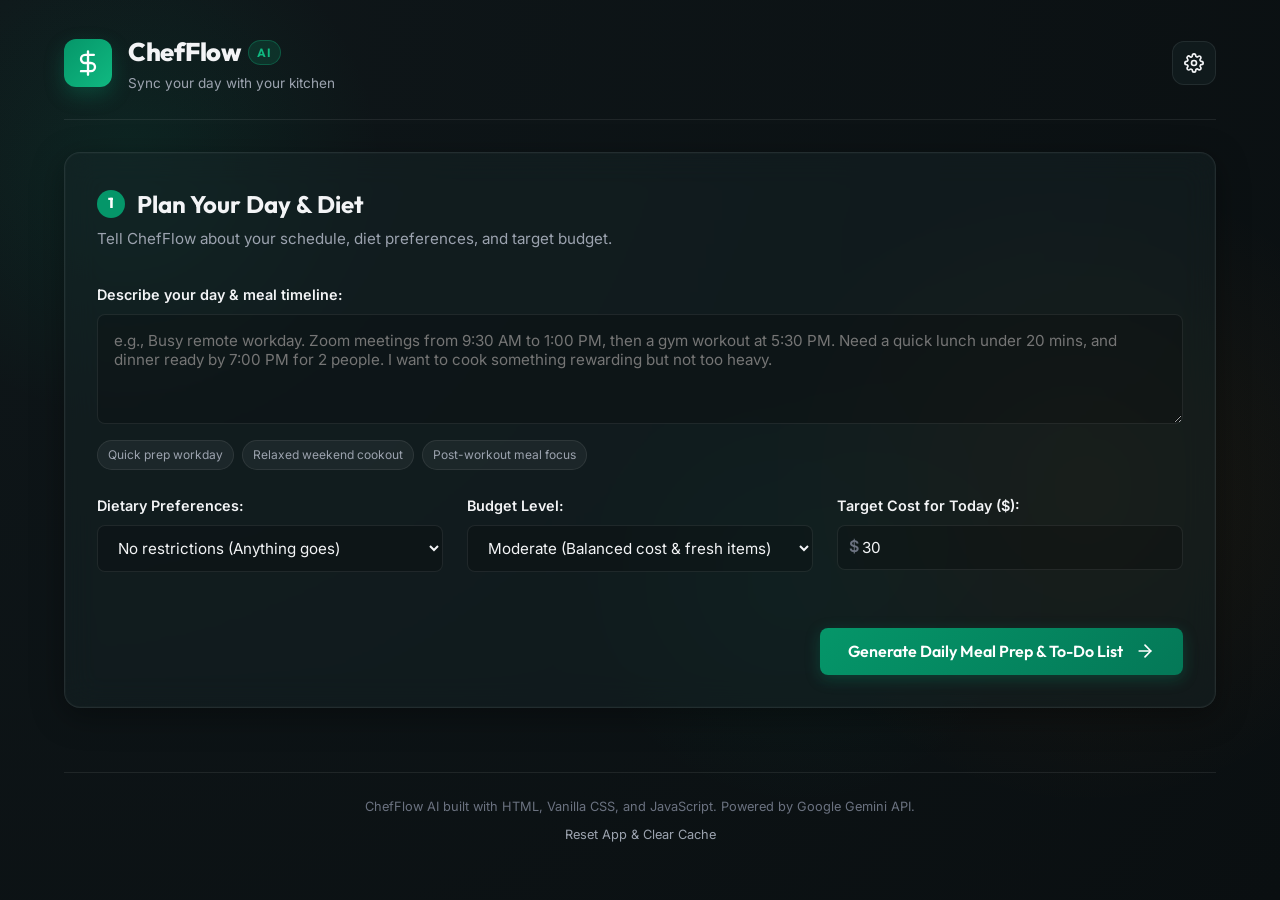
<file: index.html>
<!DOCTYPE html>
<html lang="en">
<head>
    <meta charset="UTF-8">
    <meta name="viewport" content="width=device-width, initial-scale=1.0">
    <title>ChefFlow AI — Personal Cooking Planner & To-Do List</title>
    <!-- Google Fonts: Outfit for premium modern display & Inter for UI -->
    <link rel="preconnect" href="https://fonts.googleapis.com">
    <link rel="preconnect" href="https://fonts.gstatic.com" crossorigin>
    <link href="https://fonts.googleapis.com/css2?family=Inter:wght@300;400;500;600;700&family=Outfit:wght@400;500;600;700;800&display=swap" rel="stylesheet">
    <link rel="stylesheet" href="style.css">
</head>
<body class="dark-theme">
    <div class="background-decor-1"></div>
    <div class="background-decor-2"></div>
    <div class="background-decor-3"></div>

    <div class="app-container">
        <!-- HEADER -->
        <header class="app-header">
            <div class="logo-area">
                <div class="logo-icon">
                    <svg viewBox="0 0 24 24" width="28" height="28" fill="none" stroke="currentColor" stroke-width="2" stroke-linecap="round" stroke-linejoin="round">
                        <path d="M12 2v20M17 5H9.5a3.5 3.5 0 0 0 0 7h5a3.5 3.5 0 0 1 0 7H6"></path>
                    </svg>
                </div>
                <div class="logo-text">
                    <h1>ChefFlow <span class="accent-badge">AI</span></h1>
                    <p class="subtitle">Sync your day with your kitchen</p>
                </div>
            </div>

            <div class="header-actions">
                <button id="settings-btn" class="icon-btn" title="API Key Settings">
                    <svg viewBox="0 0 24 24" width="20" height="20" fill="none" stroke="currentColor" stroke-width="2" stroke-linecap="round" stroke-linejoin="round">
                        <circle cx="12" cy="12" r="3"></circle>
                        <path d="M19.4 15a1.65 1.65 0 0 0 .33 1.82l.06.06a2 2 0 1 1-2.83 2.83l-.06-.06a1.65 1.65 0 0 0-1.82-.33 1.65 1.65 0 0 0-1 1.51V21a2 2 0 0 1-4 0v-.09A1.65 1.65 0 0 0 9 19.4a1.65 1.65 0 0 0-1.82.33l-.06.06a2 2 0 1 1-2.83-2.83l.06-.06a1.65 1.65 0 0 0 .33-1.82 1.65 1.65 0 0 0-1.51-1H3a2 2 0 0 1 0-4h.09A1.65 1.65 0 0 0 4.6 9a1.65 1.65 0 0 0-.33-1.82l-.06-.06a2 2 0 1 1 2.83-2.83l.06.06a1.65 1.65 0 0 0 1.82.33H9a1.65 1.65 0 0 0 1-1.51V3a2 2 0 0 1 4 0v.09a1.65 1.65 0 0 0 1 1.51 1.65 1.65 0 0 0 1.82-.33l.06-.06a2 2 0 1 1 2.83 2.83l-.06.06a1.65 1.65 0 0 0-.33 1.82V9a1.65 1.65 0 0 0 1.51 1H21a2 2 0 0 1 0 4h-.09a1.65 1.65 0 0 0-1.51 1z"></path>
                    </svg>
                </button>
            </div>
        </header>

        <!-- MAIN LAYOUT -->
        <main class="main-content">
            <!-- INPUT PANEL (LEFT COLUMN / WIDE CARD) -->
            <section class="planner-setup-card glass-panel">
                <div class="card-header">
                    <h2><span class="step-num">1</span> Plan Your Day & Diet</h2>
                    <p>Tell ChefFlow about your schedule, diet preferences, and target budget.</p>
                </div>

                <form id="planner-form">
                    <div class="form-group">
                        <label for="schedule-input">Describe your day & meal timeline:</label>
                        <textarea id="schedule-input" placeholder="e.g., Busy remote workday. Zoom meetings from 9:30 AM to 1:00 PM, then a gym workout at 5:30 PM. Need a quick lunch under 20 mins, and dinner ready by 7:00 PM for 2 people. I want to cook something rewarding but not too heavy." required></textarea>
                        <div class="textarea-suggestions">
                            <span class="suggestion-tag">Quick prep workday</span>
                            <span class="suggestion-tag">Relaxed weekend cookout</span>
                            <span class="suggestion-tag">Post-workout meal focus</span>
                        </div>
                    </div>

                    <div class="form-grid">
                        <div class="form-group">
                            <label for="diet-input">Dietary Preferences:</label>
                            <select id="diet-input">
                                <option value="None">No restrictions (Anything goes)</option>
                                <option value="Vegetarian">Vegetarian</option>
                                <option value="Vegan">Vegan</option>
                                <option value="Gluten-Free">Gluten-Free</option>
                                <option value="Keto">Keto / Low-Carb</option>
                                <option value="Dairy-Free">Dairy-Free</option>
                                <option value="Mediterranean">Mediterranean</option>
                            </select>
                        </div>

                        <div class="form-group">
                            <label for="budget-level">Budget Level:</label>
                            <select id="budget-level">
                                <option value="Thrifty">Thrifty (Focus on low cost & pantry items)</option>
                                <option value="Moderate" selected>Moderate (Balanced cost & fresh items)</option>
                                <option value="Gourmet">Gourmet (Premium cuts, specialty ingredients)</option>
                            </select>
                        </div>

                        <div class="form-group">
                            <label for="budget-target">Target Cost for Today ($):</label>
                            <div class="budget-input-wrapper">
                                <span class="currency-symbol">$</span>
                                <input type="number" id="budget-target" min="5" max="200" value="30" required>
                            </div>
                        </div>
                    </div>

                    <div class="form-actions">
                        <button type="submit" id="generate-btn" class="primary-btn">
                            <span>Generate Daily Meal Prep & To-Do List</span>
                            <svg viewBox="0 0 24 24" width="20" height="20" fill="none" stroke="currentColor" stroke-width="2" stroke-linecap="round" stroke-linejoin="round" class="btn-arrow">
                                <line x1="5" y1="12" x2="19" y2="12"></line>
                                <polyline points="12 5 19 12 12 19"></polyline>
                            </svg>
                        </button>
                    </div>
                </form>
            </section>

            <!-- LOADING SCREEN -->
            <section id="loading-state" class="glass-panel loading-card hidden">
                <div class="loading-animation">
                    <div class="spinner-pan">
                        <div class="pan-base"></div>
                        <div class="pan-handle"></div>
                    </div>
                    <div class="steam steam-1"></div>
                    <div class="steam steam-2"></div>
                    <div class="steam steam-3"></div>
                </div>
                <h3 id="loading-message">Stirring ideas together...</h3>
                <p>Generating personalized meal plans, organizing timelines, and analyzing budgets based on your day.</p>
                
                <div class="loading-progress-track">
                    <div class="loading-progress-bar" id="loading-progress-bar"></div>
                </div>
            </section>

            <!-- ERROR ALERT -->
            <section id="error-card" class="error-panel hidden">
                <div class="error-icon">⚠️</div>
                <div class="error-info">
                    <h4>Plan Generation Failed</h4>
                    <p id="error-message">Unknown error occurred. Please check your internet connection or API settings.</p>
                </div>
                <button id="error-retry-btn" class="retry-btn">Try Again</button>
            </section>

            <!-- DASHBOARD CONTAINER (REVEALED ON SUCCESS) -->
            <div id="dashboard-container" class="dashboard-grid hidden">
                <!-- COL 1: MEAL PLAN & BUDGET FEASIBILITY -->
                <div class="dashboard-col">
                    <!-- SECTION: MEALS OVERVIEW -->
                    <section class="glass-panel summary-card">
                        <div class="section-title-wrapper">
                            <span class="section-icon">🍳</span>
                            <h2>Daily Meal Plan</h2>
                        </div>
                        
                        <div class="meals-tabs-container">
                            <div class="meals-tabs">
                                <button class="meal-tab active" data-meal="breakfast">Breakfast</button>
                                <button class="meal-tab" data-meal="lunch">Lunch</button>
                                <button class="meal-tab" data-meal="dinner">Dinner</button>
                            </div>

                            <div class="meals-contents">
                                <!-- BREAKFAST CONTENT -->
                                <div id="breakfast-panel" class="meal-panel active">
                                    <div class="meal-header-row">
                                        <h3 id="breakfast-name" class="meal-title">Loading...</h3>
                                        <div class="meal-meta">
                                            <span class="meta-tag"><span class="clock-icon">🕒</span> Prep: <strong id="breakfast-prep">10m</strong></span>
                                            <span class="meta-tag"><span class="fire-icon">🔥</span> Cook: <strong id="breakfast-cook">5m</strong></span>
                                        </div>
                                    </div>
                                    <p id="breakfast-desc" class="meal-description">Tasty breakfast description.</p>
                                    
                                    <div class="meal-section-divider"></div>
                                    
                                    <div class="meal-ingredients-area">
                                        <h4>Key Ingredients Needed</h4>
                                        <ul id="breakfast-ingredients" class="meal-ingredients-list"></ul>
                                    </div>
                                    
                                    <div class="meal-instructions-area">
                                        <h4>Instructions</h4>
                                        <ol id="breakfast-instructions" class="meal-instructions-list"></ol>
                                    </div>
                                </div>

                                <!-- LUNCH CONTENT -->
                                <div id="lunch-panel" class="meal-panel">
                                    <div class="meal-header-row">
                                        <h3 id="lunch-name" class="meal-title">Loading...</h3>
                                        <div class="meal-meta">
                                            <span class="meta-tag"><span class="clock-icon">🕒</span> Prep: <strong id="lunch-prep">10m</strong></span>
                                            <span class="meta-tag"><span class="fire-icon">🔥</span> Cook: <strong id="lunch-cook">5m</strong></span>
                                        </div>
                                    </div>
                                    <p id="lunch-desc" class="meal-description">Tasty lunch description.</p>
                                    
                                    <div class="meal-section-divider"></div>
                                    
                                    <div class="meal-ingredients-area">
                                        <h4>Key Ingredients Needed</h4>
                                        <ul id="lunch-ingredients" class="meal-ingredients-list"></ul>
                                    </div>
                                    
                                    <div class="meal-instructions-area">
                                        <h4>Instructions</h4>
                                        <ol id="lunch-instructions" class="meal-instructions-list"></ol>
                                    </div>
                                </div>

                                <!-- DINNER CONTENT -->
                                <div id="dinner-panel" class="meal-panel">
                                    <div class="meal-header-row">
                                        <h3 id="dinner-name" class="meal-title">Loading...</h3>
                                        <div class="meal-meta">
                                            <span class="meta-tag"><span class="clock-icon">🕒</span> Prep: <strong id="dinner-prep">10m</strong></span>
                                            <span class="meta-tag"><span class="fire-icon">🔥</span> Cook: <strong id="dinner-cook">5m</strong></span>
                                        </div>
                                    </div>
                                    <p id="dinner-desc" class="meal-description">Tasty dinner description.</p>
                                    
                                    <div class="meal-section-divider"></div>
                                    
                                    <div class="meal-ingredients-area">
                                        <h4>Key Ingredients Needed</h4>
                                        <ul id="dinner-ingredients" class="meal-ingredients-list"></ul>
                                    </div>
                                    
                                    <div class="meal-instructions-area">
                                        <h4>Instructions</h4>
                                        <ol id="dinner-instructions" class="meal-instructions-list"></ol>
                                    </div>
                                </div>
                            </div>
                        </div>
                    </section>

                    <!-- SECTION: BUDGET FEASIBILITY & PRICE ANALYTICS -->
                    <section class="glass-panel budget-feasibility-card">
                        <div class="section-title-wrapper">
                            <span class="section-icon">📊</span>
                            <h2>Budget Feasibility</h2>
                        </div>
                        
                        <div class="budget-analytics-grid">
                            <div class="budget-radial-container">
                                <div class="budget-visual-gauge">
                                    <svg viewBox="0 0 100 100" class="gauge-svg">
                                        <circle class="gauge-track" cx="50" cy="50" r="42" stroke-width="8"></circle>
                                        <circle id="gauge-fill" class="gauge-fill" cx="50" cy="50" r="42" stroke-width="8" stroke-dasharray="264" stroke-dashoffset="264"></circle>
                                    </svg>
                                    <div class="gauge-center">
                                        <span class="gauge-label">Total Cost</span>
                                        <span id="gauge-cost-val" class="gauge-value">$0.00</span>
                                    </div>
                                </div>
                            </div>
                            
                            <div class="budget-numeric-details">
                                <div class="budget-comparison-row">
                                    <div class="comparison-item">
                                        <span class="comp-label">Target Limit</span>
                                        <span id="budget-limit-val" class="comp-value">$30.00</span>
                                    </div>
                                    <div class="comparison-arrow">→</div>
                                    <div class="comparison-item">
                                        <span class="comp-label">Estimated</span>
                                        <span id="budget-est-val" class="comp-value">$18.50</span>
                                    </div>
                                </div>

                                <div id="budget-badge" class="budget-badge-status green-glow">
                                    Within Budget
                                </div>
                            </div>
                        </div>

                        <div class="budget-analysis-info">
                            <p id="budget-analysis-text">The meal plan aligns well with your thrifty budget by relying on staple pantry grains and seasonal greens.</p>
                        </div>

                        <div class="budget-tips-area">
                            <h4>💡 Smart Cost-Saving Tips:</h4>
                            <ul id="budget-tips-list" class="budget-tips-list"></ul>
                        </div>
                    </section>
                </div>

                <!-- COL 2: COOKING TIMELINE & GROCERY LIST -->
                <div class="dashboard-col">
                    <!-- SECTION: COOKING TIMELINE TO-DO LIST -->
                    <section class="glass-panel cooking-todo-card">
                        <div class="section-header-flex">
                            <div class="section-title-wrapper">
                                <span class="section-icon">⏱️</span>
                                <h2>Cooking To-Do Timeline</h2>
                            </div>
                            <div class="completion-stats">
                                <span id="todo-count">0/0 Completed</span>
                            </div>
                        </div>

                        <div class="progress-bar-container">
                            <div id="todo-progress-fill" class="progress-bar-fill" style="width: 0%"></div>
                        </div>

                        <div id="todo-phases-list" class="timeline-phases">
                            <!-- Populated dynamically: Morning Prep, Mid-day, Active Cook etc. -->
                        </div>
                    </section>

                    <!-- SECTION: INTERACTIVE GROCERY LIST -->
                    <section class="glass-panel grocery-card">
                        <div class="section-header-flex">
                            <div class="section-title-wrapper">
                                <span class="section-icon">🛒</span>
                                <h2>Interactive Grocery List</h2>
                            </div>
                            <div class="grocery-stats">
                                <span id="grocery-count">0/0 Packed</span>
                            </div>
                        </div>

                        <div class="grocery-categories" id="grocery-categories">
                            <!-- Populated dynamically, e.g., Produce, Pantry, Protein -->
                        </div>

                        <!-- ADD CUSTOM ITEM -->
                        <div class="add-grocery-item-row">
                            <input type="text" id="custom-grocery-name" placeholder="Need something else? Add custom item..." aria-label="Add custom ingredient">
                            <input type="text" id="custom-grocery-qty" placeholder="Qty (e.g. 2 bags)" aria-label="Ingredient quantity" class="qty-field">
                            <button id="add-grocery-btn" class="secondary-btn">Add</button>
                        </div>
                    </section>

                    <!-- SECTION: SMART SUBSTITUTIONS -->
                    <section class="glass-panel substitutions-card">
                        <div class="section-title-wrapper">
                            <span class="section-icon">🔄</span>
                            <h2>Smart Swaps & Substitutions</h2>
                        </div>
                        <p class="sub-intro">Missing an ingredient or need an alternative? Try these replacements:</p>
                        
                        <div id="substitutions-list" class="substitutions-grid">
                            <!-- Populated dynamically -->
                        </div>
                    </section>
                </div>
            </div>
        </main>

        <!-- FOOTER -->
        <footer class="app-footer">
            <p>ChefFlow AI built with HTML, Vanilla CSS, and JavaScript. Powered by Google Gemini API.</p>
            <p class="footer-links">
                <a href="#" id="reset-app-btn">Reset App & Clear Cache</a>
            </p>
        </footer>
    </div>

    <!-- SETTINGS MODAL (GEMINI API KEY) -->
    <div id="settings-modal" class="modal-overlay hidden">
        <div class="modal-card glass-panel">
            <div class="modal-header">
                <h3>Gemini API Configuration</h3>
                <button id="modal-close" class="close-btn">&times;</button>
            </div>
            <div class="modal-body">
                <p>This application makes secure serverless requests to the Gemini API directly from your browser. Your key is stored locally in your own browser's storage and never sent elsewhere.</p>
                
                <div class="form-group">
                    <label for="api-key-input">Gemini API Key:</label>
                    <input type="password" id="api-key-input" placeholder="AIzaSy...">
                    <small class="help-text">Don't have a key? Get a free API key at the <a href="https://aistudio.google.com/" target="_blank" rel="noopener">Google AI Studio</a>.</small>
                </div>

                <div class="form-group">
                    <label for="model-select">Gemini Model:</label>
                    <select id="model-select">
                        <option value="gemini-1.5-flash-latest" selected>gemini-1.5-flash-latest (Stable, high capacity)</option>
                        <option value="gemini-1.5-flash-8b">gemini-1.5-flash-8b (Lightweight, low token usage)</option>
                        <option value="gemini-2.5-flash">gemini-2.5-flash (Balanced, fast & smart)</option>
                        <option value="gemini-2.0-flash">gemini-2.0-flash (Fast & highly responsive)</option>
                    </select>
                </div>

                <div id="key-test-status" class="status-msg hidden"></div>
            </div>
            <div class="modal-footer">
                <button id="test-key-btn" class="secondary-btn">Test Key</button>
                <button id="save-key-btn" class="primary-btn">Save Configurations</button>
            </div>
        </div>
    </div>

    <script src="app.js"></script>
</body>
</html>
</file>
<file: style.css>
/* ChefFlow AI Premium Styling Stylesheet */

/* RESET & VARIABLES */
:root {
    --primary-color: #059669; /* Emerald Green */
    --primary-hover: #10B981;
    --primary-glow: rgba(16, 185, 129, 0.25);
    
    --secondary-color: #D97706; /* Warm Amber */
    --secondary-hover: #F59E0B;
    
    --bg-dark-1: #0A0F11; /* Deep charcoal teal background */
    --bg-dark-2: #0F171A;
    --bg-dark-3: #182225;
    
    --glass-bg: rgba(24, 38, 41, 0.45);
    --glass-border: rgba(255, 255, 255, 0.08);
    --glass-glow: rgba(5, 150, 105, 0.05);
    
    --text-primary: #F3F4F6;
    --text-secondary: #9CA3AF;
    --text-muted: #6B7280;
    
    --danger-color: #EF4444;
    --success-color: #10B981;
    --warning-color: #F59E0B;
    
    --border-radius-sm: 8px;
    --border-radius-md: 16px;
    --border-radius-lg: 24px;
    
    --transition-fast: 0.2s ease;
    --transition-smooth: 0.35s cubic-bezier(0.4, 0, 0.2, 1);
    
    --font-ui: 'Inter', -apple-system, BlinkMacSystemFont, "Segoe UI", sans-serif;
    --font-heading: 'Outfit', sans-serif;
}

* {
    box-sizing: border-box;
    margin: 0;
    padding: 0;
}

body {
    background-color: var(--bg-dark-1);
    background-image: radial-gradient(circle at 0% 0%, var(--bg-dark-2) 0%, var(--bg-dark-1) 100%);
    color: var(--text-primary);
    font-family: var(--font-ui);
    line-height: 1.6;
    min-height: 100vh;
    overflow-x: hidden;
    position: relative;
}

/* BACKGROUND DECORATIONS (Vibrant Glowing Orbs) */
.background-decor-1 {
    position: absolute;
    top: -10%;
    left: -10%;
    width: 40vw;
    height: 40vw;
    background: radial-gradient(circle, rgba(5, 150, 105, 0.12) 0%, rgba(5, 150, 105, 0) 70%);
    z-index: -1;
    pointer-events: none;
}

.background-decor-2 {
    position: absolute;
    bottom: 10%;
    right: -10%;
    width: 50vw;
    height: 50vw;
    background: radial-gradient(circle, rgba(217, 119, 6, 0.08) 0%, rgba(217, 119, 6, 0) 70%);
    z-index: -1;
    pointer-events: none;
}

.background-decor-3 {
    position: absolute;
    top: 40%;
    left: 45%;
    width: 35vw;
    height: 35vw;
    background: radial-gradient(circle, rgba(16, 185, 129, 0.06) 0%, rgba(16, 185, 129, 0) 70%);
    z-index: -1;
    pointer-events: none;
}

/* APP SHELL CONTAINER */
.app-container {
    max-width: 1200px;
    margin: 0 auto;
    padding: 2rem 1.5rem;
    display: flex;
    flex-direction: column;
    gap: 2rem;
    min-height: 100vh;
}

/* HEADER */
.app-header {
    display: flex;
    justify-content: space-between;
    align-items: center;
    padding-bottom: 1.5rem;
    border-bottom: 1px solid var(--glass-border);
}

.logo-area {
    display: flex;
    align-items: center;
    gap: 1rem;
}

.logo-icon {
    background: linear-gradient(135deg, var(--primary-color) 0%, var(--primary-hover) 100%);
    color: white;
    width: 48px;
    height: 48px;
    border-radius: 12px;
    display: flex;
    align-items: center;
    justify-content: center;
    box-shadow: 0 8px 20px rgba(5, 150, 105, 0.3);
}

.logo-text h1 {
    font-family: var(--font-heading);
    font-size: 1.6rem;
    font-weight: 800;
    letter-spacing: -0.5px;
    display: flex;
    align-items: center;
    gap: 0.5rem;
}

.logo-text h1 span.accent-badge {
    background: rgba(16, 185, 129, 0.15);
    color: var(--primary-hover);
    border: 1px solid rgba(16, 185, 129, 0.3);
    font-size: 0.75rem;
    font-weight: 700;
    padding: 2px 8px;
    border-radius: 99px;
    text-transform: uppercase;
    letter-spacing: 1px;
}

.logo-text .subtitle {
    font-size: 0.85rem;
    color: var(--text-secondary);
}

.icon-btn {
    background: var(--glass-bg);
    border: 1px solid var(--glass-border);
    color: var(--text-primary);
    width: 44px;
    height: 44px;
    border-radius: 12px;
    display: flex;
    align-items: center;
    justify-content: center;
    cursor: pointer;
    transition: var(--transition-fast);
}

.icon-btn:hover {
    background: rgba(255, 255, 255, 0.1);
    color: var(--primary-hover);
    transform: translateY(-2px);
    box-shadow: 0 4px 12px rgba(0, 0, 0, 0.2);
}

/* PREMIUM GLASS PANEL */
.glass-panel {
    background: var(--glass-bg);
    backdrop-filter: blur(16px);
    -webkit-backdrop-filter: blur(16px);
    border: 1px solid var(--glass-border);
    border-radius: var(--border-radius-md);
    box-shadow: 0 8px 32px 0 rgba(0, 0, 0, 0.37), inset 0 0 0 1px rgba(255, 255, 255, 0.02);
    overflow: hidden;
    position: relative;
    transition: box-shadow var(--transition-smooth), transform var(--transition-smooth);
}

.glass-panel:hover {
    box-shadow: 0 8px 32px 0 rgba(0, 0, 0, 0.37), 0 0 20px var(--glass-glow);
}

/* INPUT SETTING CARD */
.planner-setup-card {
    padding: 2rem;
}

.card-header {
    margin-bottom: 2rem;
}

.card-header h2 {
    font-family: var(--font-heading);
    font-size: 1.5rem;
    font-weight: 700;
    display: flex;
    align-items: center;
    gap: 0.75rem;
}

.card-header h2 .step-num {
    background: var(--primary-color);
    color: white;
    width: 28px;
    height: 28px;
    font-size: 0.9rem;
    border-radius: 50%;
    display: flex;
    align-items: center;
    justify-content: center;
    font-weight: 800;
}

.card-header p {
    color: var(--text-secondary);
    font-size: 0.95rem;
    margin-top: 0.25rem;
}

/* FORM STYLING */
.form-group {
    display: flex;
    flex-direction: column;
    gap: 0.5rem;
    margin-bottom: 1.5rem;
}

.form-group label {
    font-size: 0.9rem;
    font-weight: 600;
    color: var(--text-primary);
}

textarea {
    background: rgba(0, 0, 0, 0.2);
    border: 1px solid var(--glass-border);
    border-radius: var(--border-radius-sm);
    color: var(--text-primary);
    font-family: var(--font-ui);
    font-size: 0.95rem;
    padding: 1rem;
    min-height: 110px;
    resize: vertical;
    transition: var(--transition-fast);
}

textarea:focus {
    outline: none;
    border-color: var(--primary-color);
    box-shadow: 0 0 10px var(--primary-glow);
    background: rgba(0, 0, 0, 0.3);
}

.textarea-suggestions {
    display: flex;
    gap: 0.5rem;
    flex-wrap: wrap;
    margin-top: 0.5rem;
}

.suggestion-tag {
    background: rgba(255, 255, 255, 0.05);
    border: 1px solid var(--glass-border);
    color: var(--text-secondary);
    font-size: 0.75rem;
    padding: 4px 10px;
    border-radius: 99px;
    cursor: pointer;
    transition: var(--transition-fast);
}

.suggestion-tag:hover {
    background: rgba(16, 185, 129, 0.1);
    color: var(--primary-hover);
    border-color: rgba(16, 185, 129, 0.3);
}

.form-grid {
    display: grid;
    grid-template-columns: repeat(auto-fit, minmax(250px, 1fr));
    gap: 1.5rem;
    margin-bottom: 2rem;
}

select, input[type="number"], input[type="text"], input[type="password"] {
    background: rgba(0, 0, 0, 0.2);
    border: 1px solid var(--glass-border);
    border-radius: var(--border-radius-sm);
    color: var(--text-primary);
    font-family: var(--font-ui);
    font-size: 0.95rem;
    padding: 0.75rem 1rem;
    transition: var(--transition-fast);
    width: 100%;
}

select:focus, input[type="number"]:focus, input[type="text"]:focus, input[type="password"]:focus {
    outline: none;
    border-color: var(--primary-color);
    box-shadow: 0 0 10px var(--primary-glow);
    background: rgba(0, 0, 0, 0.3);
}

.budget-input-wrapper {
    position: relative;
    display: flex;
    align-items: center;
}

.budget-input-wrapper .currency-symbol {
    position: absolute;
    left: 12px;
    color: var(--text-muted);
    font-weight: 600;
    pointer-events: none;
}

.budget-input-wrapper input {
    padding-left: 24px;
}

.form-actions {
    display: flex;
    justify-content: flex-end;
}

/* BUTTONS */
.primary-btn {
    background: linear-gradient(135deg, var(--primary-color) 0%, #047857 100%);
    border: none;
    color: white;
    font-family: var(--font-heading);
    font-weight: 600;
    font-size: 1rem;
    padding: 0.85rem 1.75rem;
    border-radius: var(--border-radius-sm);
    cursor: pointer;
    display: inline-flex;
    align-items: center;
    gap: 0.75rem;
    transition: var(--transition-smooth);
    box-shadow: 0 4px 15px rgba(5, 150, 105, 0.3);
}

.primary-btn:hover {
    transform: translateY(-2px);
    box-shadow: 0 6px 20px rgba(5, 150, 105, 0.45);
    background: linear-gradient(135deg, var(--primary-hover) 0%, var(--primary-color) 100%);
}

.primary-btn:active {
    transform: translateY(0);
}

.btn-arrow {
    transition: transform var(--transition-fast);
}

.primary-btn:hover .btn-arrow {
    transform: translateX(4px);
}

.secondary-btn {
    background: var(--glass-bg);
    border: 1px solid var(--glass-border);
    color: var(--text-primary);
    font-family: var(--font-ui);
    font-weight: 500;
    padding: 0.75rem 1.25rem;
    border-radius: var(--border-radius-sm);
    cursor: pointer;
    transition: var(--transition-fast);
}

.secondary-btn:hover {
    background: rgba(255, 255, 255, 0.08);
    border-color: var(--text-secondary);
}

/* LOADING CARD STYLING */
.loading-card {
    display: flex;
    flex-direction: column;
    align-items: center;
    justify-content: center;
    padding: 4rem 2rem;
    text-align: center;
}

.loading-animation {
    position: relative;
    width: 100px;
    height: 100px;
    margin-bottom: 2rem;
}

.spinner-pan {
    position: absolute;
    bottom: 20px;
    left: 20px;
    width: 60px;
    height: 15px;
    background: var(--text-secondary);
    border-bottom-left-radius: 8px;
    border-bottom-right-radius: 8px;
    animation: pan-jiggle 1.5s infinite ease-in-out;
}

.pan-base {
    position: absolute;
    width: 100%;
    height: 3px;
    top: -3px;
    background: var(--text-secondary);
}

.pan-handle {
    position: absolute;
    right: -25px;
    top: -5px;
    width: 25px;
    height: 8px;
    background: var(--text-secondary);
    border-radius: 4px;
    transform: rotate(-10deg);
}

.steam {
    position: absolute;
    width: 6px;
    height: 25px;
    background: var(--primary-hover);
    border-radius: 3px;
    opacity: 0;
}

.steam-1 {
    left: 32px;
    bottom: 38px;
    animation: steam-up 1.8s infinite 0.2s linear;
}

.steam-2 {
    left: 45px;
    bottom: 38px;
    animation: steam-up 1.8s infinite 0.8s linear;
}

.steam-3 {
    left: 58px;
    bottom: 38px;
    animation: steam-up 1.8s infinite 0s linear;
}

.loading-progress-track {
    width: 100%;
    max-width: 300px;
    height: 4px;
    background: rgba(255, 255, 255, 0.05);
    border-radius: 2px;
    margin-top: 1.5rem;
    overflow: hidden;
}

.loading-progress-bar {
    height: 100%;
    width: 0%;
    background: linear-gradient(90deg, var(--primary-color), var(--secondary-color));
    border-radius: 2px;
    transition: width 0.5s ease;
}

@keyframes pan-jiggle {
    0%, 100% { transform: translateY(0) rotate(0deg); }
    33% { transform: translateY(-3px) rotate(2deg); }
    66% { transform: translateY(2px) rotate(-2deg); }
}

@keyframes steam-up {
    0% { transform: translateY(0) scaleY(0.5); opacity: 0; }
    30% { opacity: 0.6; }
    80% { transform: translateY(-25px) scaleY(1.2); opacity: 0.1; }
    100% { transform: translateY(-35px) scaleY(0.8); opacity: 0; }
}

/* ERROR PANEL */
.error-panel {
    background: rgba(239, 68, 68, 0.08);
    border: 1px solid rgba(239, 68, 68, 0.2);
    border-radius: var(--border-radius-md);
    padding: 1.5rem;
    display: flex;
    align-items: center;
    gap: 1.25rem;
    margin-bottom: 2rem;
}

.error-icon {
    font-size: 2rem;
}

.error-info h4 {
    font-family: var(--font-heading);
    color: #F87171;
    font-size: 1.1rem;
    margin-bottom: 0.25rem;
}

.error-info p {
    color: var(--text-secondary);
    font-size: 0.9rem;
}

.retry-btn {
    background: rgba(239, 68, 68, 0.15);
    border: 1px solid rgba(239, 68, 68, 0.4);
    color: #F87171;
    padding: 0.5rem 1rem;
    border-radius: var(--border-radius-sm);
    cursor: pointer;
    margin-left: auto;
    font-weight: 500;
    transition: var(--transition-fast);
}

.retry-btn:hover {
    background: rgba(239, 68, 68, 0.25);
}

/* DASHBOARD GRID SYSTEM */
.dashboard-grid {
    display: grid;
    grid-template-columns: repeat(auto-fit, minmax(480px, 1fr));
    gap: 2rem;
}

.dashboard-col {
    display: flex;
    flex-direction: column;
    gap: 2rem;
}

.section-title-wrapper {
    display: flex;
    align-items: center;
    gap: 0.75rem;
}

.section-title-wrapper h2 {
    font-family: var(--font-heading);
    font-size: 1.35rem;
    font-weight: 700;
}

.section-icon {
    font-size: 1.35rem;
}

/* MEAL CARD SUMMARY WITH TABS */
.summary-card {
    padding: 1.5rem;
}

.meals-tabs {
    display: flex;
    background: rgba(0, 0, 0, 0.2);
    padding: 4px;
    border-radius: 10px;
    border: 1px solid var(--glass-border);
    margin: 1.25rem 0;
}

.meal-tab {
    flex: 1;
    background: none;
    border: none;
    color: var(--text-secondary);
    font-family: var(--font-heading);
    font-weight: 600;
    padding: 0.6rem;
    border-radius: 8px;
    cursor: pointer;
    transition: var(--transition-fast);
    text-align: center;
}

.meal-tab:hover {
    color: var(--text-primary);
}

.meal-tab.active {
    background: var(--glass-bg);
    color: var(--primary-hover);
    box-shadow: 0 4px 10px rgba(0, 0, 0, 0.15);
    border: 1px solid var(--glass-border);
}

.meals-contents {
    position: relative;
    min-height: 250px;
}

.meal-panel {
    display: none;
    animation: fade-in 0.4s ease forwards;
}

.meal-panel.active {
    display: block;
}

.meal-header-row {
    display: flex;
    justify-content: space-between;
    align-items: flex-start;
    flex-wrap: wrap;
    gap: 0.75rem;
    margin-bottom: 0.75rem;
}

.meal-title {
    font-family: var(--font-heading);
    font-size: 1.3rem;
    font-weight: 700;
    color: var(--text-primary);
}

.meal-meta {
    display: flex;
    gap: 0.5rem;
}

.meta-tag {
    background: rgba(255, 255, 255, 0.04);
    border: 1px solid var(--glass-border);
    font-size: 0.8rem;
    padding: 3px 8px;
    border-radius: 6px;
    color: var(--text-secondary);
}

.meta-tag strong {
    color: var(--text-primary);
}

.meal-description {
    color: var(--text-secondary);
    font-size: 0.95rem;
    margin-bottom: 1.25rem;
}

.meal-section-divider {
    height: 1px;
    background: linear-gradient(90deg, var(--glass-border) 0%, rgba(255,255,255,0.01) 100%);
    margin: 1.25rem 0;
}

.meal-ingredients-area h4, .meal-instructions-area h4 {
    font-family: var(--font-heading);
    font-size: 0.95rem;
    font-weight: 600;
    margin-bottom: 0.75rem;
    color: var(--text-primary);
}

.meal-ingredients-list {
    list-style-type: none;
    display: grid;
    grid-template-columns: repeat(auto-fill, minmax(200px, 1fr));
    gap: 0.5rem;
    margin-bottom: 1.25rem;
}

.meal-ingredients-list li {
    font-size: 0.85rem;
    color: var(--text-secondary);
    display: flex;
    align-items: center;
    gap: 0.5rem;
}

.meal-ingredients-list li::before {
    content: "•";
    color: var(--primary-color);
    font-weight: bold;
}

.meal-instructions-list {
    padding-left: 1.25rem;
    display: flex;
    flex-direction: column;
    gap: 0.6rem;
}

.meal-instructions-list li {
    font-size: 0.9rem;
    color: var(--text-secondary);
    padding-left: 0.25rem;
}

@keyframes fade-in {
    from { opacity: 0; transform: translateY(4px); }
    to { opacity: 1; transform: translateY(0); }
}

/* BUDGET FEASIBILITY SECTION */
.budget-feasibility-card {
    padding: 1.5rem;
}

.budget-analytics-grid {
    display: flex;
    align-items: center;
    gap: 2rem;
    margin: 1.5rem 0;
    flex-wrap: wrap;
}

.budget-radial-container {
    flex-shrink: 0;
}

.budget-visual-gauge {
    position: relative;
    width: 110px;
    height: 110px;
}

.gauge-svg {
    transform: rotate(-90deg);
}

.gauge-track {
    fill: none;
    stroke: rgba(255, 255, 255, 0.04);
}

.gauge-fill {
    fill: none;
    stroke: var(--primary-color);
    stroke-linecap: round;
    transition: stroke-dashoffset 0.8s cubic-bezier(0.4, 0, 0.2, 1), stroke 0.8s ease;
}

.gauge-center {
    position: absolute;
    top: 50%;
    left: 50%;
    transform: translate(-50%, -50%);
    text-align: center;
    display: flex;
    flex-direction: column;
}

.gauge-label {
    font-size: 0.65rem;
    color: var(--text-muted);
    text-transform: uppercase;
    letter-spacing: 0.5px;
}

.gauge-value {
    font-family: var(--font-heading);
    font-size: 1.15rem;
    font-weight: 700;
}

.budget-numeric-details {
    flex-grow: 1;
    display: flex;
    flex-direction: column;
    gap: 0.75rem;
}

.budget-comparison-row {
    display: flex;
    align-items: center;
    gap: 1rem;
}

.comparison-item {
    display: flex;
    flex-direction: column;
}

.comp-label {
    font-size: 0.75rem;
    color: var(--text-muted);
}

.comp-value {
    font-family: var(--font-heading);
    font-size: 1.2rem;
    font-weight: 700;
}

.comparison-arrow {
    color: var(--text-muted);
    font-weight: bold;
}

.budget-badge-status {
    padding: 6px 12px;
    border-radius: var(--border-radius-sm);
    font-size: 0.85rem;
    font-weight: 600;
    text-align: center;
    max-width: 180px;
}

.green-glow {
    background: rgba(16, 185, 129, 0.1);
    color: var(--success-color);
    border: 1px solid rgba(16, 185, 129, 0.2);
    box-shadow: 0 0 10px rgba(16, 185, 129, 0.1);
}

.yellow-glow {
    background: rgba(245, 158, 11, 0.1);
    color: var(--warning-color);
    border: 1px solid rgba(245, 158, 11, 0.2);
    box-shadow: 0 0 10px rgba(245, 158, 11, 0.1);
}

.red-glow {
    background: rgba(239, 110, 110, 0.1);
    color: #F87171;
    border: 1px solid rgba(239, 110, 110, 0.2);
    box-shadow: 0 0 10px rgba(239, 110, 110, 0.1);
}

.budget-analysis-info {
    font-size: 0.9rem;
    color: var(--text-secondary);
    background: rgba(0, 0, 0, 0.15);
    padding: 0.85rem 1rem;
    border-radius: var(--border-radius-sm);
    border-left: 3px solid var(--primary-color);
    margin-bottom: 1.25rem;
}

.budget-tips-area h4 {
    font-size: 0.9rem;
    font-family: var(--font-heading);
    margin-bottom: 0.5rem;
}

.budget-tips-list {
    list-style-type: none;
    display: flex;
    flex-direction: column;
    gap: 0.4rem;
}

.budget-tips-list li {
    font-size: 0.85rem;
    color: var(--text-secondary);
    padding-left: 1.25rem;
    position: relative;
}

.budget-tips-list li::before {
    content: "🌱";
    position: absolute;
    left: 0;
    font-size: 0.8rem;
}

/* COOKING TIMELINE TO-DO CARD */
.cooking-todo-card {
    padding: 1.5rem;
}

.section-header-flex {
    display: flex;
    justify-content: space-between;
    align-items: center;
    margin-bottom: 1rem;
}

.completion-stats, .grocery-stats {
    font-size: 0.8rem;
    background: rgba(255,255,255,0.05);
    padding: 4px 10px;
    border-radius: 99px;
    color: var(--text-secondary);
    border: 1px solid var(--glass-border);
}

.progress-bar-container {
    height: 6px;
    background: rgba(255, 255, 255, 0.05);
    border-radius: 3px;
    margin-bottom: 1.5rem;
    overflow: hidden;
}

.progress-bar-fill {
    height: 100%;
    background: linear-gradient(90deg, var(--primary-color) 0%, var(--primary-hover) 100%);
    border-radius: 3px;
    transition: width var(--transition-smooth);
    box-shadow: 0 0 8px var(--primary-glow);
}

.timeline-phases {
    display: flex;
    flex-direction: column;
    gap: 1.5rem;
}

.timeline-phase {
    display: flex;
    flex-direction: column;
    gap: 0.75rem;
    position: relative;
    padding-left: 1rem;
    border-left: 2px solid rgba(255, 255, 255, 0.06);
}

.timeline-phase::before {
    content: "";
    position: absolute;
    left: -5px;
    top: 6px;
    width: 8px;
    height: 8px;
    border-radius: 50%;
    background: var(--text-muted);
}

.timeline-phase.active-phase::before {
    background: var(--primary-hover);
    box-shadow: 0 0 8px var(--primary-hover);
}

.timeline-phase-title {
    font-family: var(--font-heading);
    font-size: 0.95rem;
    font-weight: 700;
    color: var(--text-primary);
    text-transform: uppercase;
    letter-spacing: 0.5px;
}

.todo-item {
    display: flex;
    align-items: flex-start;
    gap: 0.75rem;
    padding: 0.6rem 0.85rem;
    background: rgba(255, 255, 255, 0.01);
    border: 1px solid rgba(255, 255, 255, 0.03);
    border-radius: 8px;
    cursor: pointer;
    transition: var(--transition-fast);
}

.todo-item:hover {
    background: rgba(255, 255, 255, 0.03);
    border-color: var(--glass-border);
}

/* CUSTOM CHECKBOX */
.custom-checkbox-wrapper {
    position: relative;
    display: flex;
    align-items: center;
    margin-top: 2px;
}

.todo-checkbox, .grocery-checkbox {
    appearance: none;
    -webkit-appearance: none;
    width: 18px;
    height: 18px;
    border: 2px solid var(--text-muted);
    border-radius: 4px;
    cursor: pointer;
    outline: none;
    transition: var(--transition-fast);
    display: flex;
    align-items: center;
    justify-content: center;
}

.todo-checkbox:checked, .grocery-checkbox:checked {
    background: var(--primary-color);
    border-color: var(--primary-color);
}

.todo-checkbox:checked::after, .grocery-checkbox:checked::after {
    content: "✓";
    color: white;
    font-size: 0.75rem;
    font-weight: bold;
}

.todo-text, .grocery-item-name {
    font-size: 0.9rem;
    color: var(--text-primary);
    transition: var(--transition-fast);
    user-select: none;
}

.todo-meal-tag {
    font-size: 0.7rem;
    background: rgba(255, 255, 255, 0.05);
    padding: 1px 6px;
    border-radius: 4px;
    color: var(--text-secondary);
    margin-left: auto;
    flex-shrink: 0;
}

/* INTERACTIVE LINE-THROUGH ON CHECKED */
.todo-item.checked {
    opacity: 0.6;
}

.todo-item.checked .todo-text {
    text-decoration: line-through;
    color: var(--text-secondary);
}

/* GROCERY CARD STYLING */
.grocery-card {
    padding: 1.5rem;
}

.grocery-categories {
    display: flex;
    flex-direction: column;
    gap: 1.25rem;
    margin-bottom: 1.5rem;
}

.grocery-category {
    display: flex;
    flex-direction: column;
    gap: 0.5rem;
}

.grocery-category-title {
    font-family: var(--font-heading);
    font-size: 0.9rem;
    font-weight: 700;
    color: var(--text-secondary);
    border-bottom: 1px solid rgba(255, 255, 255, 0.05);
    padding-bottom: 4px;
    text-transform: uppercase;
    letter-spacing: 0.5px;
}

.grocery-item {
    display: flex;
    align-items: center;
    gap: 0.75rem;
    padding: 0.5rem 0.75rem;
    border-radius: 6px;
    background: rgba(255, 255, 255, 0.01);
    transition: var(--transition-fast);
}

.grocery-item:hover {
    background: rgba(255, 255, 255, 0.03);
}

.grocery-item.checked {
    opacity: 0.5;
}

.grocery-item.checked .grocery-item-name {
    text-decoration: line-through;
    color: var(--text-secondary);
}

.grocery-item-details {
    display: flex;
    flex-grow: 1;
    justify-content: space-between;
    align-items: center;
    gap: 0.5rem;
}

.grocery-qty {
    font-size: 0.8rem;
    color: var(--text-muted);
}

.grocery-cost {
    font-size: 0.8rem;
    color: var(--secondary-hover);
    font-family: var(--font-heading);
    font-weight: 600;
}

.delete-grocery-item {
    background: none;
    border: none;
    color: var(--text-muted);
    font-size: 1.1rem;
    cursor: pointer;
    margin-left: 0.5rem;
    display: flex;
    align-items: center;
    justify-content: center;
    transition: var(--transition-fast);
}

.delete-grocery-item:hover {
    color: var(--danger-color);
}

/* ADD CUSTOM ITEM ROW */
.add-grocery-item-row {
    display: flex;
    gap: 0.5rem;
    padding-top: 1rem;
    border-top: 1px dashed rgba(255, 255, 255, 0.08);
}

.add-grocery-item-row input[type="text"] {
    padding: 0.5rem 0.75rem;
    font-size: 0.85rem;
}

.add-grocery-item-row .qty-field {
    max-width: 100px;
}

.add-grocery-item-row button {
    padding: 0.5rem 1rem;
    font-size: 0.85rem;
}

/* SUBSTITUTIONS CARD */
.substitutions-card {
    padding: 1.5rem;
}

.sub-intro {
    font-size: 0.85rem;
    color: var(--text-secondary);
    margin-bottom: 1rem;
}

.substitutions-grid {
    display: flex;
    flex-direction: column;
    gap: 0.75rem;
}

.sub-card {
    background: rgba(255,255,255,0.02);
    border: 1px solid rgba(255,255,255,0.04);
    border-radius: 8px;
    padding: 0.75rem 1rem;
    display: flex;
    flex-direction: column;
    gap: 0.25rem;
}

.sub-swap-row {
    display: flex;
    align-items: center;
    gap: 0.5rem;
    font-size: 0.85rem;
}

.sub-original {
    text-decoration: line-through;
    color: var(--text-muted);
}

.sub-arrow {
    color: var(--primary-hover);
    font-weight: bold;
}

.sub-replace {
    color: var(--text-primary);
    font-weight: 600;
}

.sub-reason {
    font-size: 0.8rem;
    color: var(--text-secondary);
}

/* FOOTER STYLING */
.app-footer {
    border-top: 1px solid var(--glass-border);
    padding-top: 1.5rem;
    margin-top: 2rem;
    text-align: center;
    display: flex;
    flex-direction: column;
    gap: 0.5rem;
}

.app-footer p {
    font-size: 0.8rem;
    color: var(--text-muted);
}

.footer-links a {
    color: var(--text-secondary);
    text-decoration: none;
    transition: var(--transition-fast);
}

.footer-links a:hover {
    color: var(--primary-hover);
    text-decoration: underline;
}

/* SETTINGS MODAL STYLING */
.modal-overlay {
    position: fixed;
    top: 0;
    left: 0;
    width: 100vw;
    height: 100vh;
    background: rgba(0, 0, 0, 0.7);
    backdrop-filter: blur(8px);
    z-index: 100;
    display: flex;
    align-items: center;
    justify-content: center;
    opacity: 0;
    pointer-events: none;
    transition: opacity var(--transition-fast);
}

.modal-overlay.active {
    opacity: 1;
    pointer-events: auto;
}

.modal-card {
    width: 100%;
    max-width: 500px;
    margin: 1.5rem;
    display: flex;
    flex-direction: column;
}

.modal-header {
    display: flex;
    justify-content: space-between;
    align-items: center;
    padding: 1.25rem 1.5rem;
    border-bottom: 1px solid var(--glass-border);
}

.modal-header h3 {
    font-family: var(--font-heading);
    font-size: 1.2rem;
    font-weight: 700;
}

.close-btn {
    background: none;
    border: none;
    color: var(--text-secondary);
    font-size: 1.5rem;
    cursor: pointer;
}

.close-btn:hover {
    color: var(--text-primary);
}

.modal-body {
    padding: 1.5rem;
    display: flex;
    flex-direction: column;
    gap: 1.25rem;
}

.modal-body p {
    font-size: 0.85rem;
    color: var(--text-secondary);
}

.help-text {
    font-size: 0.75rem;
    color: var(--text-muted);
}

.help-text a {
    color: var(--primary-hover);
    text-decoration: none;
}

.help-text a:hover {
    text-decoration: underline;
}

.status-msg {
    font-size: 0.85rem;
    padding: 8px 12px;
    border-radius: var(--border-radius-sm);
}

.status-msg.success {
    background: rgba(16, 185, 129, 0.1);
    color: var(--success-color);
    border: 1px solid rgba(16, 185, 129, 0.2);
}

.status-msg.error {
    background: rgba(239, 68, 68, 0.1);
    color: #F87171;
    border: 1px solid rgba(239, 68, 68, 0.2);
}

.modal-footer {
    display: flex;
    justify-content: flex-end;
    gap: 0.75rem;
    padding: 1.25rem 1.5rem;
    border-top: 1px solid var(--glass-border);
}

.hidden {
    display: none !important;
}

/* RESPONSIVE RESPONSIVENESS */
@media (max-width: 900px) {
    .dashboard-grid {
        grid-template-columns: 1fr;
    }
}

@media (max-width: 600px) {
    .app-container {
        padding: 1rem;
    }
    
    .app-header {
        flex-direction: column;
        gap: 1rem;
        text-align: center;
    }
    
    .logo-area {
        flex-direction: column;
        gap: 0.5rem;
    }
    
    .form-grid {
        grid-template-columns: 1fr;
    }
    
    .meals-tabs {
        flex-direction: column;
        gap: 4px;
    }
    
    .budget-analytics-grid {
        flex-direction: column;
        text-align: center;
    }
    
    .budget-numeric-details {
        align-items: center;
    }
    
    .add-grocery-item-row {
        flex-direction: column;
    }
    
    .add-grocery-item-row .qty-field {
        max-width: 100%;
    }
}
</file>
